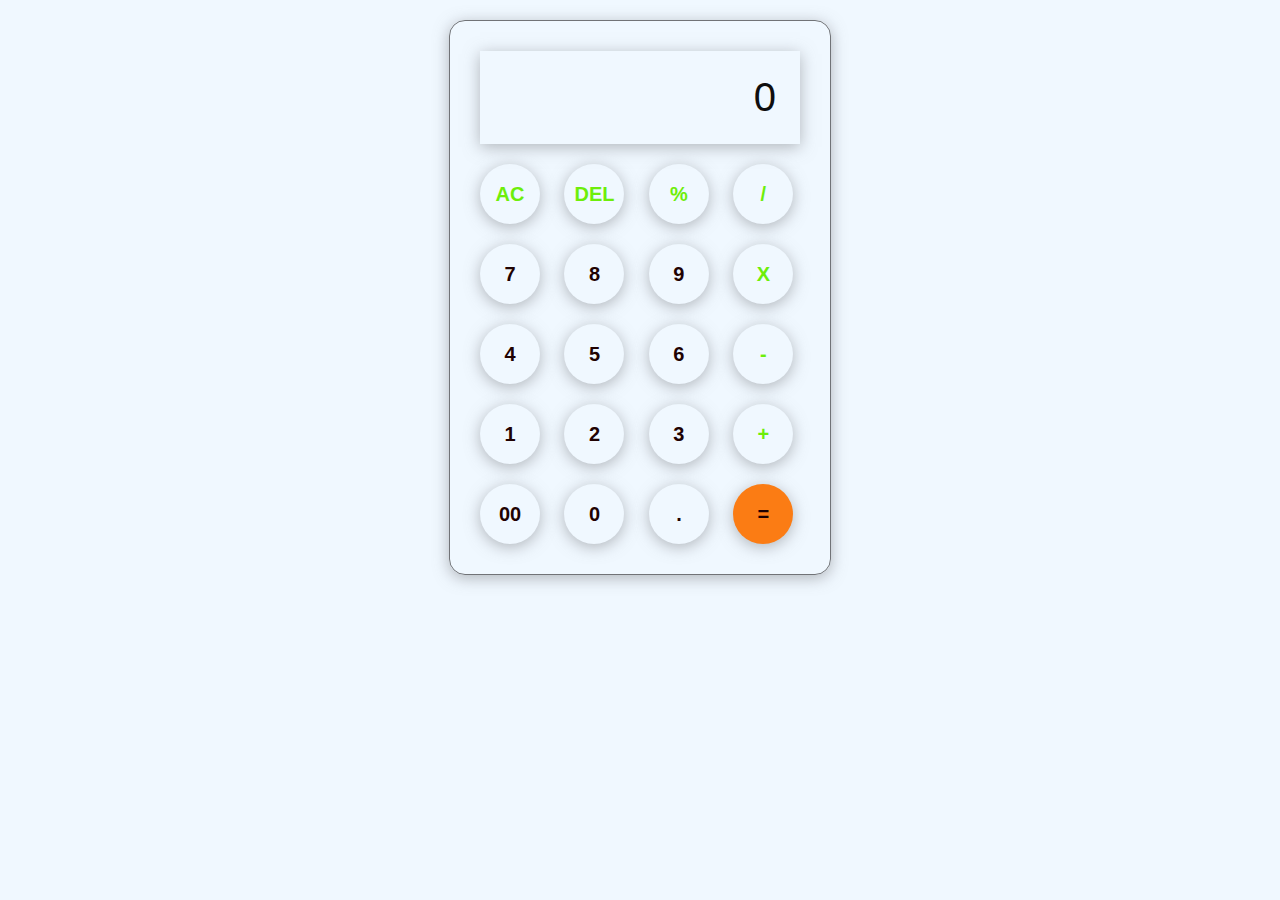
<file: Calculator.html>
<!DOCTYPE html>
<html lang="en">
<head>
    <meta charset="UTF-8">
    <meta http-equiv="X-UA-Compatible" content="IE=edge">
    <meta name="viewport" content="width=device-width, initial-scale=1.0">
    <title>Calculator</title>
    <link rel="stylesheet" href="calculator.css">
</head>
<body>
    <div class="container">
        <div class="calculator">
            <input type="text" id="inputBox" placeholder="0">
            <div>
                <button class="button operator">AC</button>
                <button class="button operator">DEL</button>
                <button class="button operator">%</button>
                <button class="button operator">/</button>
            </div>
            <div>
                <button class="button">7</button>
                <button class="button">8</button>
                <button class="button">9</button>
                <button class="button operator">X</button>
            </div>
            <div>
                <button class="button">4</button>
                <button class="button">5</button>
                <button class="button">6</button>
                <button class="button operator">-</button>
            </div>
            <div>
                <button class="button">1</button>
                <button class="button">2</button>
                <button class="button">3</button>
                <button class="button operator">+</button>
            </div>
            <div>
                <button class="button">00</button>
                <button class="button">0</button>
                <button class="button">.</button>
                <button class="button equalbtn">=</button>
            </div>
        </div>
    </div>
    <script src="calculator.js"></script>
</body>
</html>
</file>
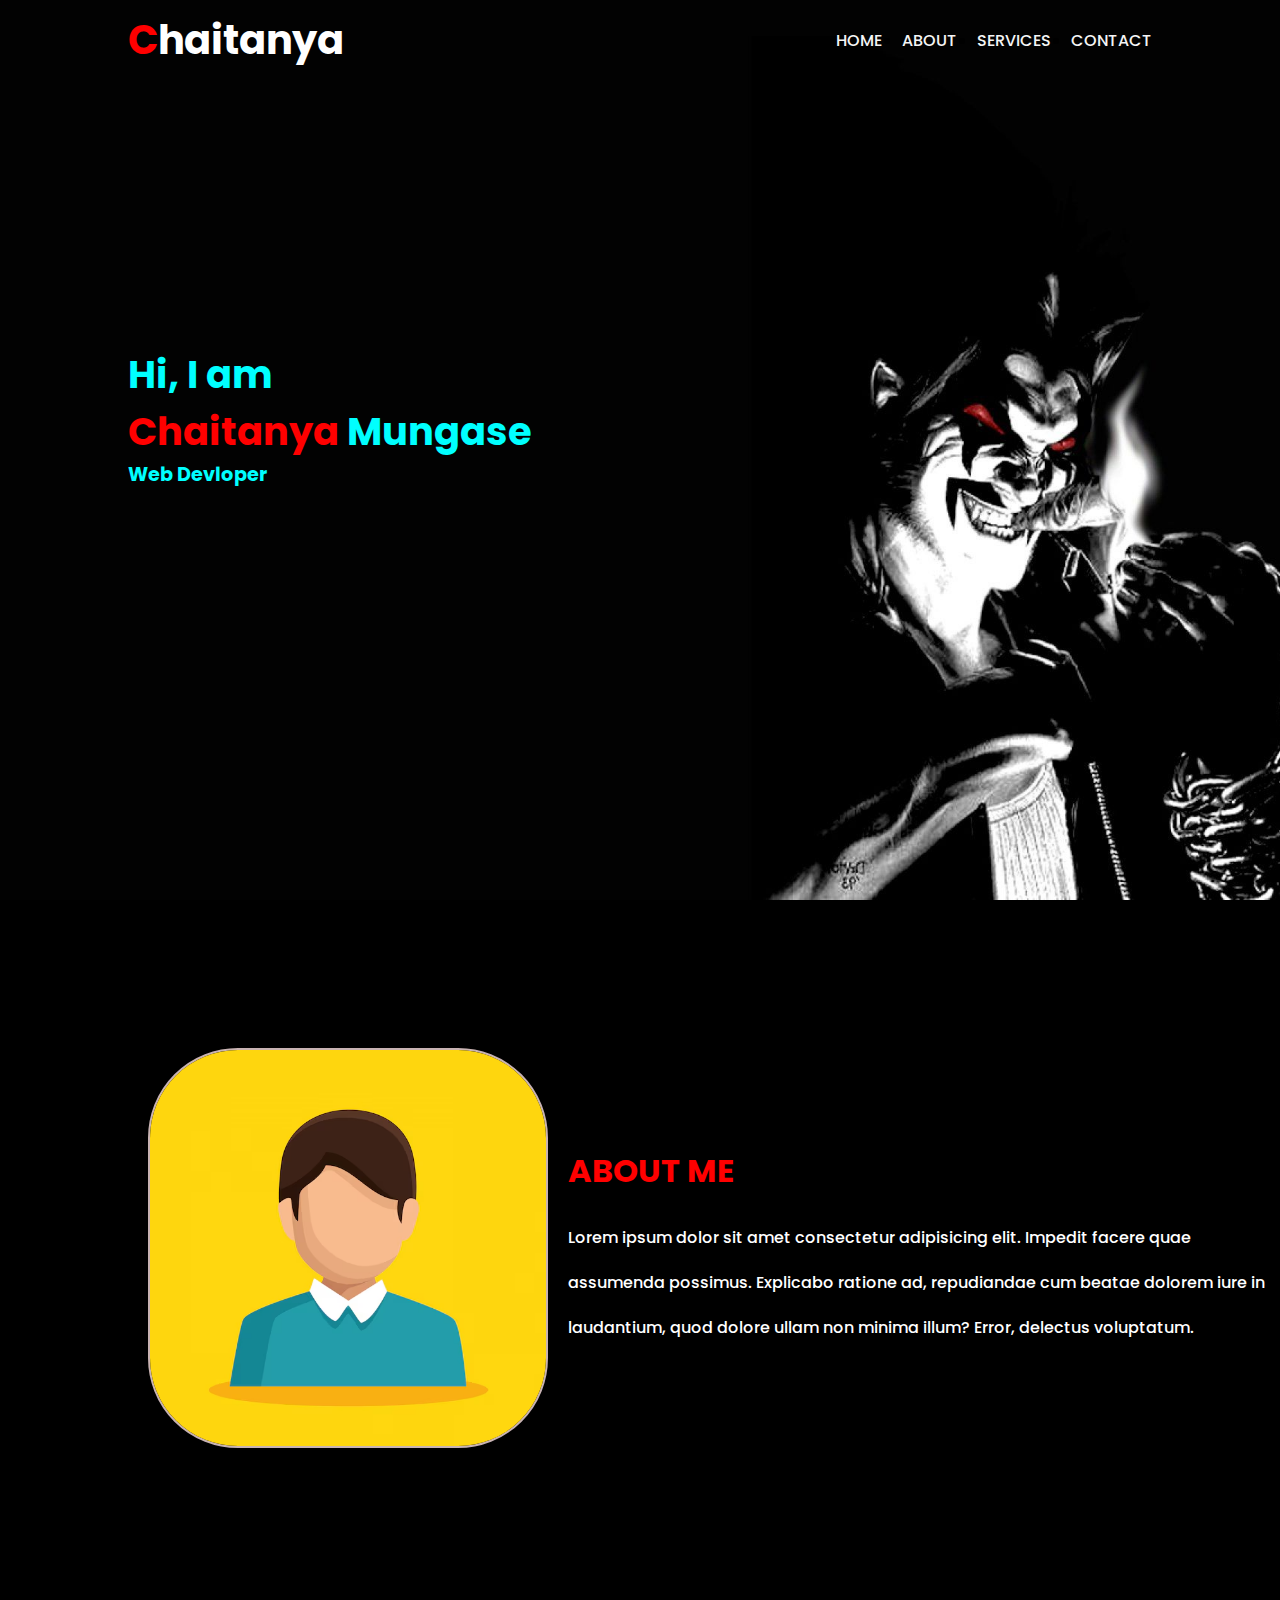
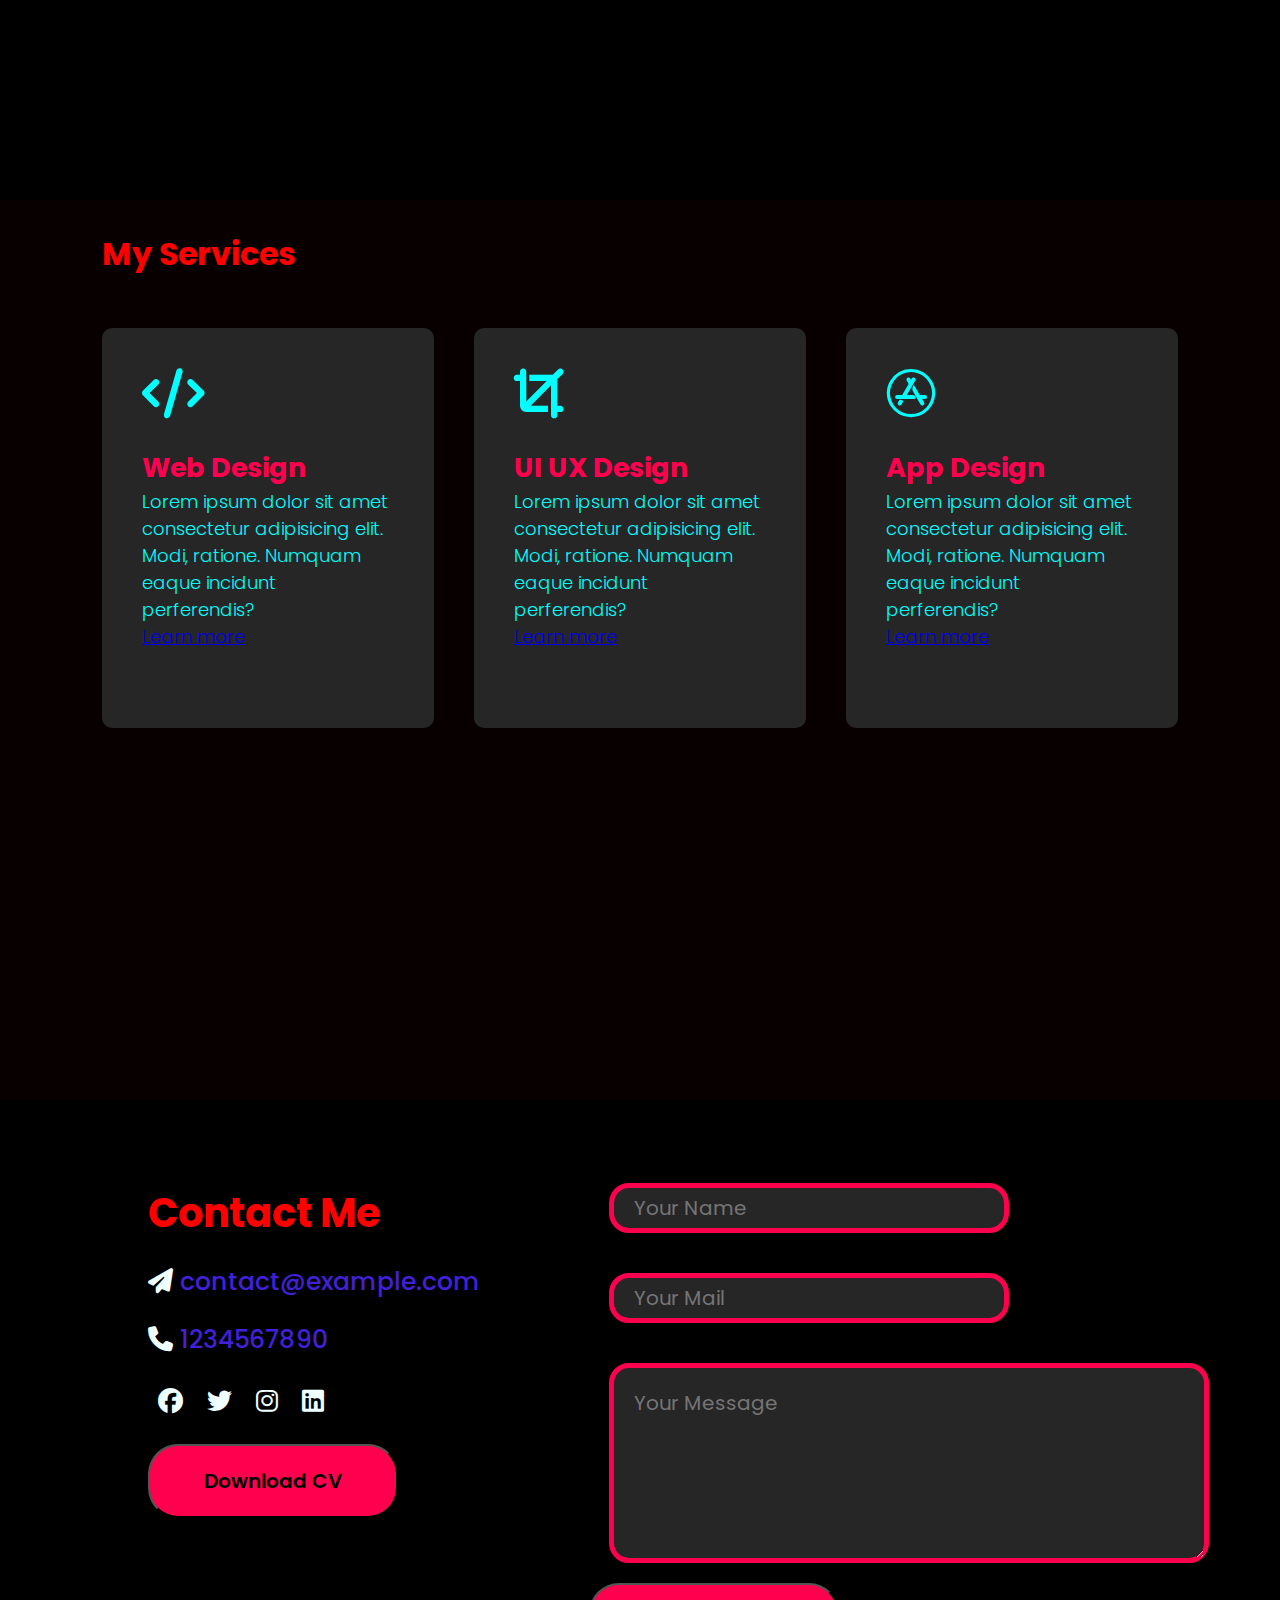
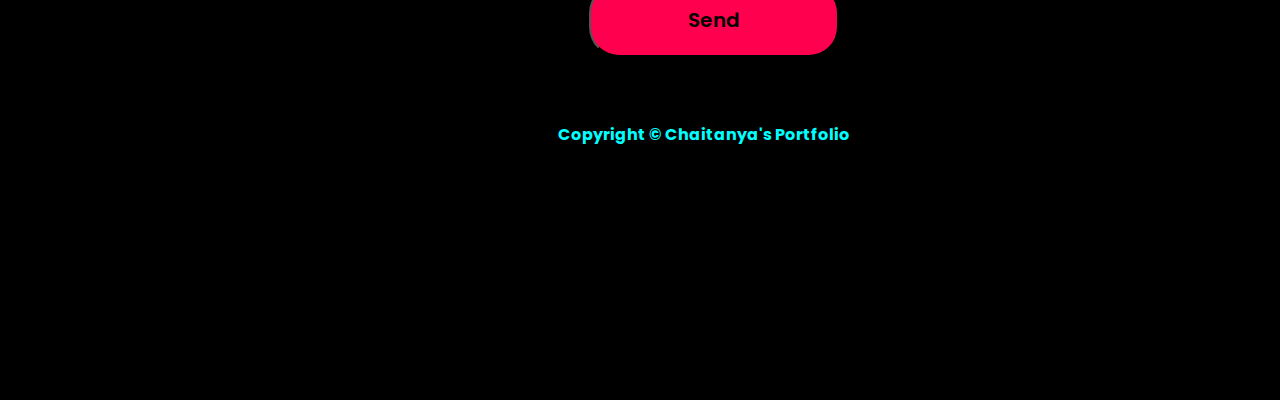
<file: portfolio.html>
<!DOCTYPE html>
<html lang="en">
<head>
    <meta charset="UTF-8">
    <meta http-equiv="X-UA-Compatible" content="IE=edge">
    <meta name="viewport" content="width=device-width, initial-scale=1.0">
    <link rel="preconnect" href="https://fonts.googleapis.com">
<link rel="preconnect" href="https://fonts.gstatic.com" crossorigin>
<link href="https://fonts.googleapis.com/css2?family=Poppins:ital,wght@0,100;0,200;0,300;0,400;0,500;0,600;0,700;0,800;0,900;1,100;1,200;1,300;1,400;1,500;1,600;1,700;1,800;1,900&display=swap" rel="stylesheet">
    <link rel="stylesheet" href="portfolio.css">
    <title>Port-folio</title>
    <link rel="stylesheet" href="https://cdnjs.cloudflare.com/ajax/libs/font-awesome/6.7.2/css/all.min.css">
</head>
<body>
    <div class="container">
        <nav>
            <h1><span>C</span>haitanya</h1>
            <ul>
                <li><a href="#">HOME</a></li>
                <li><a href="#">ABOUT</a></li>
                <li><a href="#">SERVICES</a></li>
                <!-- <li><a href="#">PORTFOLO</a></li> -->
                <li><a href="#">CONTACT</a></li>
            </ul>
        </nav>

        <div class="intro">
            <h1>Hi, I am <br><span>Chaitanya</span> Mungase</h1>
            <h4>Web Devloper</h4>
        </div>
    </div>

    <div class="about">
        <div class="about-section">
            <img src="profile.avif" alt="about Image">
            <div class="abinfo">
                <H1>ABOUT ME</H1>
                <p>Lorem ipsum dolor sit amet consectetur adipisicing elit. Impedit facere quae assumenda possimus. Explicabo ratione ad, repudiandae cum beatae dolorem iure in laudantium, quod dolore ullam non minima illum? Error, delectus voluptatum.</p>
            </div>

            
        </div>
    </div>

    <div class="services">
        <div class="services-container">
            <h1>My Services</h1>
            <div class="services-list">
                <div>
                    <i class="fa-solid fa-code"></i>
                    <h2>Web Design</h2>
                    <p>Lorem ipsum dolor sit amet consectetur adipisicing elit. Modi, ratione. Numquam eaque incidunt perferendis?</p>
                    <a href="#">Learn more</a>
                </div>
                <div>
                    <i class="fa-solid fa-crop"></i>
                    <h2>UI UX Design</h2>
                    <p>Lorem ipsum dolor sit amet consectetur adipisicing elit. Modi, ratione. Numquam eaque incidunt perferendis?</p>
                    <a href="#">Learn more</a>
                </div>
                <div>
                    <i class="fa-brands fa-app-store"></i>
                    <h2>App Design</h2>
                    <p>Lorem ipsum dolor sit amet consectetur adipisicing elit. Modi, ratione. Numquam eaque incidunt perferendis?</p>
                    <a href="#">Learn more</a>
                </div>
            </div>
        </div>
    </div>
    <div class="contact">
        <div class="contact-container">
            <div class="left-contact">
                <h1>Contact Me</h1>
                
                <h4><i class="fa-solid fa-paper-plane"> </i>  contact@example.com</h4>
                
                <h4><i class="fa-solid fa-phone"></i> 1234567890</h4>
                <div class="logos">
                    <i class="fa-brands fa-facebook"></i>
                    <i class="fa-brands fa-twitter"></i>
                    <i class="fa-brands fa-instagram"></i>
                    <i class="fa-brands fa-linkedin"></i>
                </div>
                <button>Download CV</button>
            </div>
            <div class="right-contact">
                <input type="text" placeholder="Your Name" class="name">
                <input type="email" placeholder="Your Mail" class="email">
                <textarea name="text" id=""  placeholder="Your Message" cols="30" rows="10" class="msg"></textarea>
                <button>Send</button>
            </div>
        </div>
        <div class="footer">
            <h4>Copyright &copy; Chaitanya's Portfolio</h4>
        </div>
    </div>
</body>
</html>
</file>
<file: calculator.css>
*{
    margin: 0;
    padding: 0;
    box-sizing: border-box;
    font-family: "Poppins" , sans-serif;
}

body{
    width: 100%;
    height: 100%;
    display: flex;
    justify-content: center;
    align-items: center;
    /* background: linear-gradient(45deg, #0a0a0a, #3a4452) ; */
    background-color: aliceblue;
}

.calculator{
    border: 1px solid #717377;
    padding: 20px;
    border-radius: 16px;
    background: transparent;
    box-shadow: 0px 3px 15px rgba(113, 115, 119, 0.5);
    margin: 20px;
}

input{
    width: 320px;
    border: none;
    padding: 24px;
    margin: 10px;
    background: transparent;
    /* box-shadow: 0px 3px 10px rgba(84, 84, 84, 0.1); */
    box-shadow: 0px 3px 15px rgba(113, 115, 119, 0.5);
    font-size: 40px;
    text-align: right;
    cursor: pointer;
    color: #131111;

}

input::placeholder{
    color: #0f0e0e;
}

button{
    border: none;
    width: 60px;
    height: 60px;
    margin: 10px;
    border-radius: 50%;
    background: transparent;
    color: #1f0202;
    font-size: 20px;
    /* box-shadow: -8px -8px 15px rgba(255, 255, 255, 0.1); */
    box-shadow: 0px 3px 15px rgba(113, 115, 119, 0.5);
    cursor: pointer;
    font-weight: 700;
}

.equalbtn{
    background-color: #fb7c14;
}

.operator{
    color: #6dee0a;
}
</file>
<file: portfolio.css>
*{
    margin: 0;
    padding: 0;
    box-sizing: border-box;
    font-family: 'Poppins', sans-serif;
}

.container{
    width: 100%;
    height: 100vh;
    background-image: url("Dark-Anime-Wallpaper-4K-Computer.jpg");
    background-size: cover;
    background-position: center;
}

nav{
    display: flex;
    padding: 10px 10%;
    justify-content: space-between;
    align-items: center;
}

nav h1{
    font-size: 40px;
    color: white;
}

nav h1 span{
    color: red;
}

nav ul{
    display: flex;
    gap: 20px;
    flex-wrap: wrap;
}

nav ul li a{
    text-decoration: none;
    color: whitesmoke;
    font-weight: 500;
    position: relative;

}

nav ul li a::after{
    content: '';
    width: 0;
    height: 3px;
    background-color: #ff004f;
    position: absolute;
    left: 0;
    bottom: -6px;
    transition: 0.5s;
}

nav ul li a:hover::after{
    width: 100%;
}

.intro{
    color: aqua;
    padding: 10px 10%;
    margin-top: 20%;
    
}

.intro h1{
    font-size: 3vw;
}
.intro h4{
    font-size: 1.5vw;
}
.intro h1 span{
    color: red;
}

.about{
    width: 100%;
    height: 100vh;
    background-color: black;
}

.about-section{
    display: flex;
    padding-left: 10%;
    align-items: center;
    padding-top: 10%;
}

.about-section img{
    height: 400px;
    width: 400px;
    margin: 20px;
    border: 2px solid rgb(201, 179, 179);
    border-radius: 90px;

}

.abinfo h1{
    color:red;
    padding-bottom: 20px;
    

}

.abinfo p{
    color: white;
    line-height: 5vh;
    font-weight: 500;
}

.services{
    width: 100%;
    height: 100vh;
    background-color: rgb(8, 0, 0);
    padding: 30px 0;
    padding-left: 8%;
    padding-right: 8%;
}

.services-container h1{
    color: red;
}

.services-list{
    display: grid;
    grid-template-columns: repeat(auto-fit, minmax(250px , 1fr));
    grid-gap: 40px ;
    margin-top: 50px;
}

.services-list div{
    background-color: #262626;
    padding: 40px;
    font-size: 18px;
    font-weight: 300;
    border-radius: 10px;
    height: 400px;
    /* color: aquamarine; */
    
}
.services-list div h2{
    color: #ff004f;
}

.services-list div i{
    font-size: 50px;
    margin-bottom: 30px;
    color: aqua;
}

.services-list div p{
    color: aqua;
}

.contact{
    width: 100%;
    height: 100vh;
    padding-left: 10%;
    padding-top: 7vh;
    background-color: black;
}

.contact-container{
    display: flex;

}

.left-contact{
    display: flex;
    flex-direction: column;
    width: 40%;
    padding: 20px;
}

.left-contact h1{
    font-weight: 700;
    font-size: 40px;
    color: red;
    padding-bottom: 20px;
}

.left-contact h4{
    font-weight: 500;
    font-size: 25px;
    color: rgb(66, 32, 218);
    padding-bottom: 20px;
}

.left-contact h4 i{
    color: azure;
}

.logos i{
    font-size: 25px;
    color: azure;
    margin: 10px;
    padding-bottom: 20px;

}

.left-contact button{
    width: 250px;
    padding: 20px;
    font-size: 20px;
    font-weight: 600;
    border-radius: 30px;
    background-color: #ff004f;
    cursor: pointer;
}

.right-contact{
    width: 60%;
    display: flex;
    flex-direction: column;
}

.right-contact .name{
    background-color: #262626;
    width: 400px;
    height: 30px;
    padding: 20px;
    border-radius: 20px;
    border: 5px solid #ff004f;
    margin: 20px;
    font-size: 20px;
    font-weight: 400;
    color: rgb(240, 230, 230);

}

.right-contact .email{
    background-color: #262626;
    width: 400px;
    height: 30px;
    padding: 20px;
    border-radius: 20px;
    border: 5px solid #ff004f;
    margin: 20px;
    font-size: 20px;
    font-weight: 400;
    color: rgb(240, 230, 230);

}

.right-contact .msg{
    background-color: #262626;
    width: 600px;
    height: 200px;
    padding: 20px;
    border-radius: 20px;
    border: 5px solid #ff004f;
    margin: 20px;
    font-size: 20px;
    font-weight: 400;
    color: rgb(240, 230, 230);

}

.right-contact button{
    width: 250px;
    padding: 20px;
    font-size: 20px;
    font-weight: 600;
    border-radius: 30px;
    background-color: #ff004f;
    cursor: pointer;
}

.footer{
    background-color: black;
    display: flex;
    justify-content: center;
    align-items: center;
    color: aqua;
    margin-top: 45px;
    padding: 20px;
}
</file>
